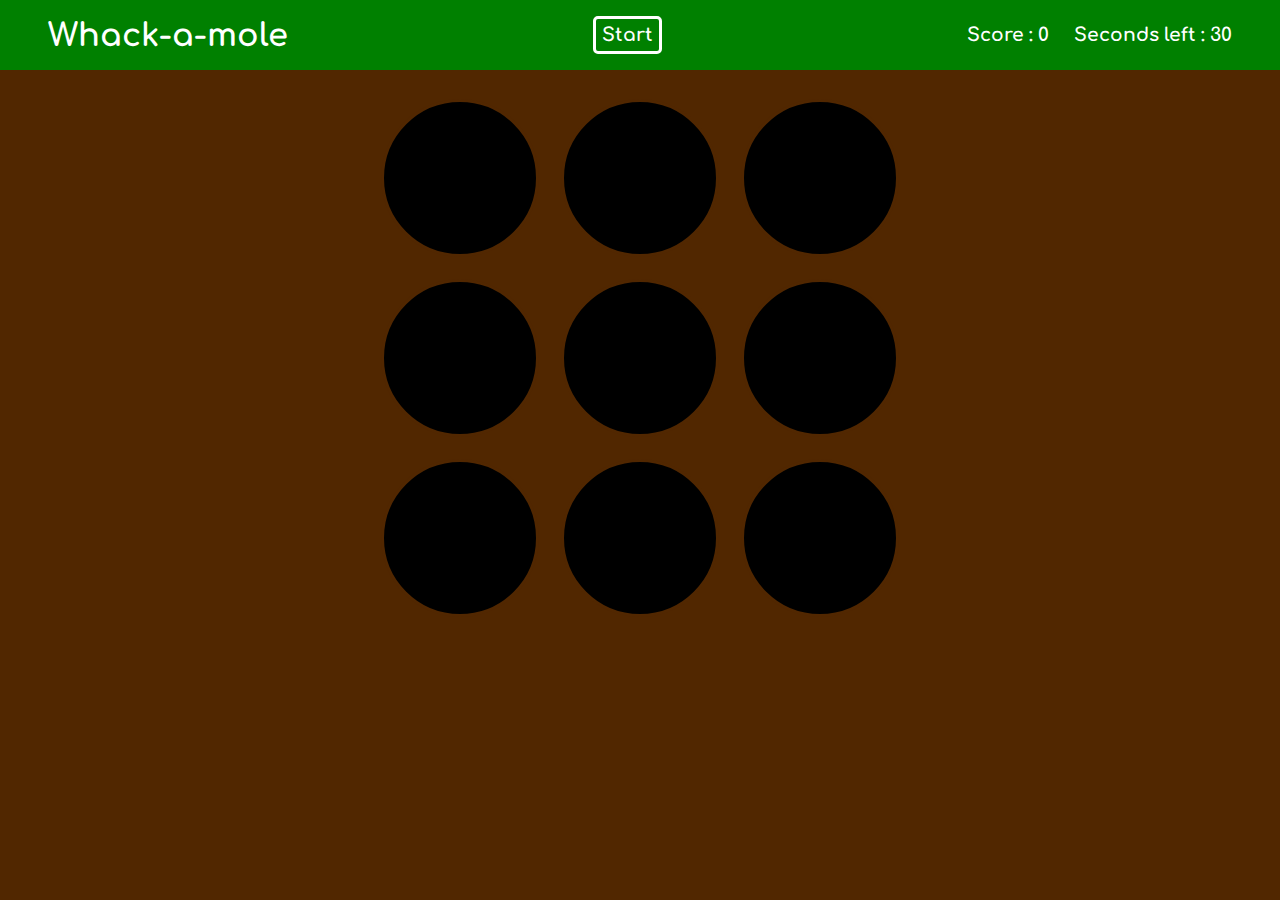
<file: index.html>
<!DOCTYPE html>
<html lang="en">
<head>
    <meta charset="UTF-8">
    <meta name="viewport" content="width=device-width, initial-scale=0.86, maximum-scale=3.0, minimum-scale=0.86">
    <title>Whack-a-mole</title>

    <!-- fonts & favicons -->
    <link rel="shortcut icon" href="../../images/favicon.ico">
    <link href="https://fonts.googleapis.com/css2?family=Comfortaa&family=Medula+One&display=swap" rel="stylesheet">

    <!-- CSS files -->
    <link rel="stylesheet" text="text/css" href="whackAMole.css">
</head>
<body>

    <div class="header">
        <h1 id="title">Whack-a-mole</h1>

        <span id="buttons">
            <h3 id="start">Start</h3>
            <h3 id="reset">Reset</h3>
        </span>

        <span id="track">
            <h3>Score : </h3>
            <h3 id="score">0</h3>
            <h3>Seconds left : </h3>
            <h3 id="time-left">30</h3>
        </span>
        
    </div>   

    <div class="grid">
        <div class="square" id="1"></div>
        <div class="square" id="2"></div>
        <div class="square" id="3"></div>
        <div class="square" id="4"></div>
        <div class="square" id="5"></div>
        <div class="square" id="6"></div>
        <div class="square" id="7"></div>
        <div class="square" id="8"></div>
        <div class="square" id="9"></div>
    </div>
    
    <!-- JavaScript files -->
    <script src="whackAMole.js"></script>

</body>

</html>
</file>
<file: whackAMole.css>
html{
    font-size:16px;
}

body{
    background:#512700;
    margin:0;
    font-family: 'Comfortaa', cursive;
}

.square{
    width:28%;
    height:28%;
    border-style:solid;
    border-color: #512700;
    border-radius:50%;
    margin:2%;
    background:#000;
}

.grid{
    display:flex;
    flex-flow:row wrap;
    align-content: center;
    justify-content: center;
    width:90vw;
    height:90vw;
    max-width:34rem;
    max-height:34rem;
    margin:1rem auto;
    
}

.grid:hover{
    cursor: url(imgs/hammer3.png), auto;
}

.mole{
    background-image: url(imgs/mole3.png);
    background-size:cover;
}

#reset{
    display:none;
}

h1, h3{
    margin:0;
    display:inline;
}

.header{
    display:flex;
    justify-content: space-between;
    align-items: center;
    background:green;
    color:#fff;
    padding:1rem 3rem;
}

#buttons{
    text-align: center;
    cursor:pointer;
    border:solid 0.1875rem #fff;
    border-radius: 0.3125rem;
    padding:0.375rem;
}

#buttons:hover{
    background:#fff;
    color:green;
}

.hammerDown{
    cursor:url(imgs/hammerDown2.png), auto;
}

#score{
    margin-right:1.25rem;
}

@media (max-width: 830px) {
    .header{
        flex-direction: column;
        justify-content: center;
        padding:1.5rem 0 1.5rem 1.5rem;
    }

    #title, #track{
        align-self: flex-start;
    }

    #buttons{
        align-self: auto;
        margin-left:16rem;
    }
}
</file>
